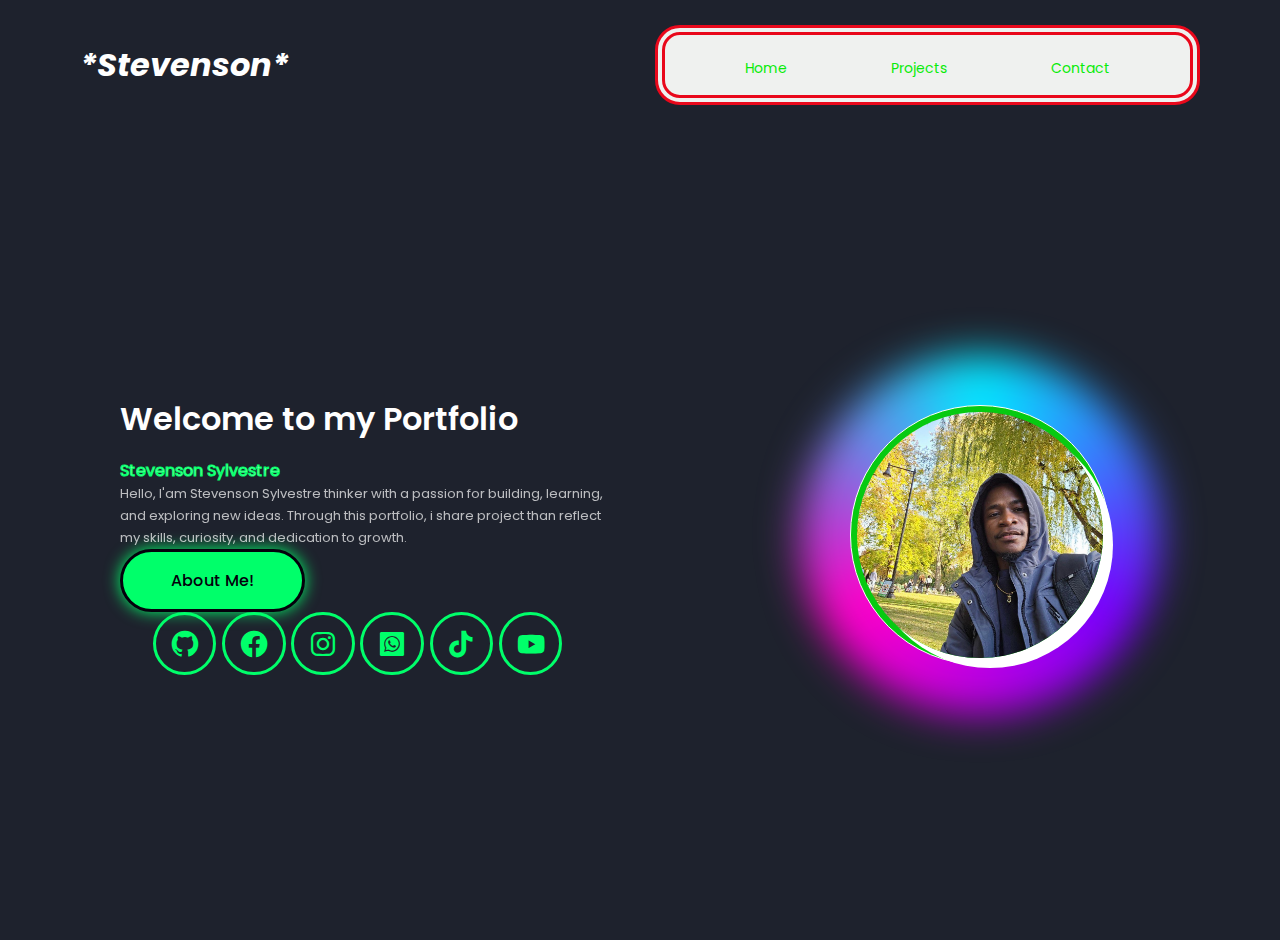
<file: index.html>
<!DOCTYPE html>
<html lang="en">

<head>
  <meta charset="UTF-8">
  <meta http-equiv="X-UA-Compatible" content="IE=edge">
  <meta name="viewport" content="width=device-width, initial-scale=1.0">
  <link rel="stylesheet" href="css/port.css">
  <!--boxicon-->
  <link href='https://unpkg.com/boxicons@2.1.4/css/boxicons.min.css' rel='stylesheet'>


  <title>Portfolio</title>
</head>

<body>

  <header>
    <h1><i>*Stevenson*</i></h1>
    


    <nav>
      <a href="port.html">Home</a>
      <a href="project.html">Projects</a>
      <a href="contact.html">Contact</a>
    </nav>
    <i class='bx bx-menu' id="menu-icons"></i>
  </header>

  <div class="container">
    <div class="text">
      <h1> Welcome to my Portfolio</h1>
      <span style="--i:1" data-texte="Stevenson Sylvestre">Stevenson Sylvestre</span>
      <p>
        Hello, I'am Stevenson Sylvestre thinker with a passion for building, learning, 
        and exploring new ideas. Through this portfolio, i share project than reflect my skills, curiosity, and dedication to growth.
      </p>
      <div class="btn-scio">
        <a href="file:///C:/Users/Stevenson/OneDrive/Documents/portfolio/cv.html" class="btn">About Me!</a>

        <div class="scio">
          <a href="#"><i class='bx bxl-github'></i></a>
          <a href="#"><i class='bx bxl-facebook-circle'></i></a>
          <a href="#"><i class='bx bxl-instagram'></i></a>
          <a href="#"><i class='bx bxl-whatsapp-square'></i></a>
          <a href="#"><i class='bx bxl-tiktok'></i></a>
          <a href="#"><i class='bx bxl-youtube'></i></a>
        </div>
      </div>
    </div>

    <div class="profile-wrapper">
      <div class="glow"></div>
      <div class="profile">
        <img src="img/port01.jpg" alt="Profile">
      </div>
    </div>
  </div>
    

</body>


</html>
</file>
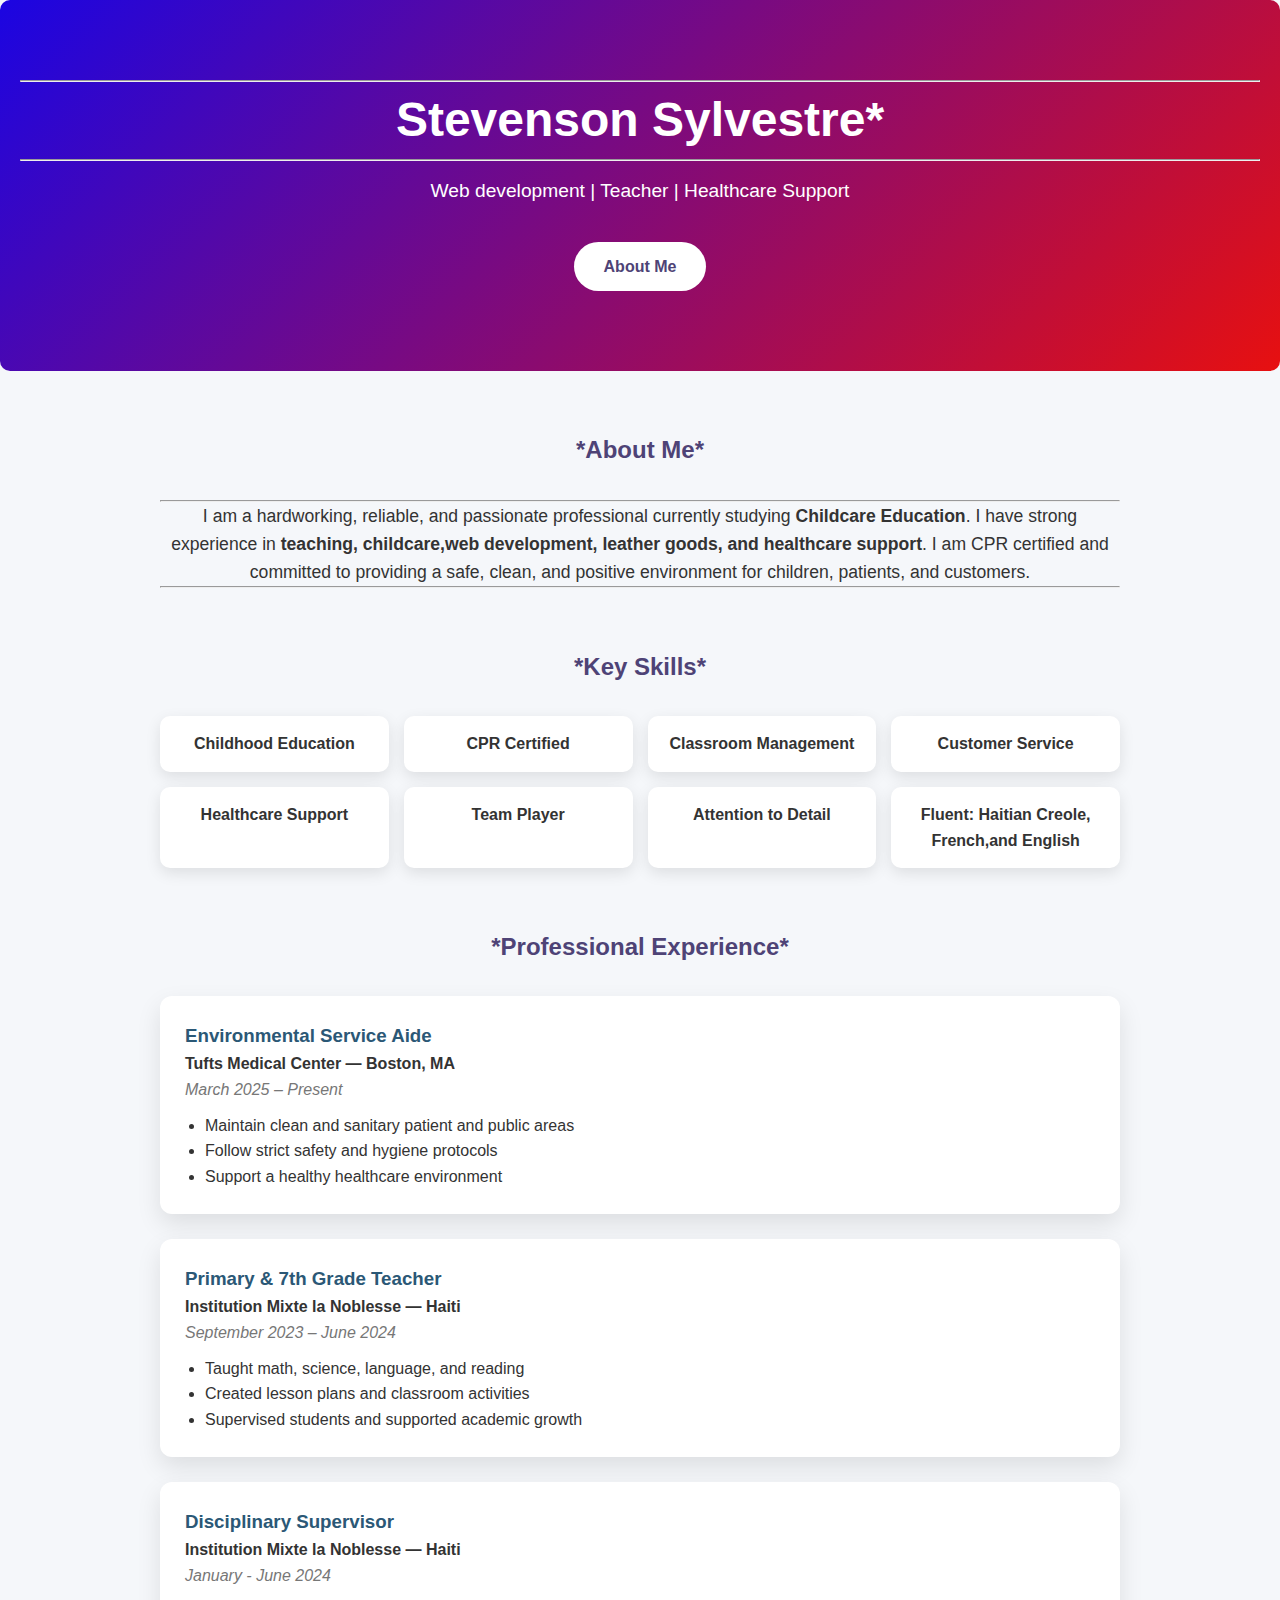
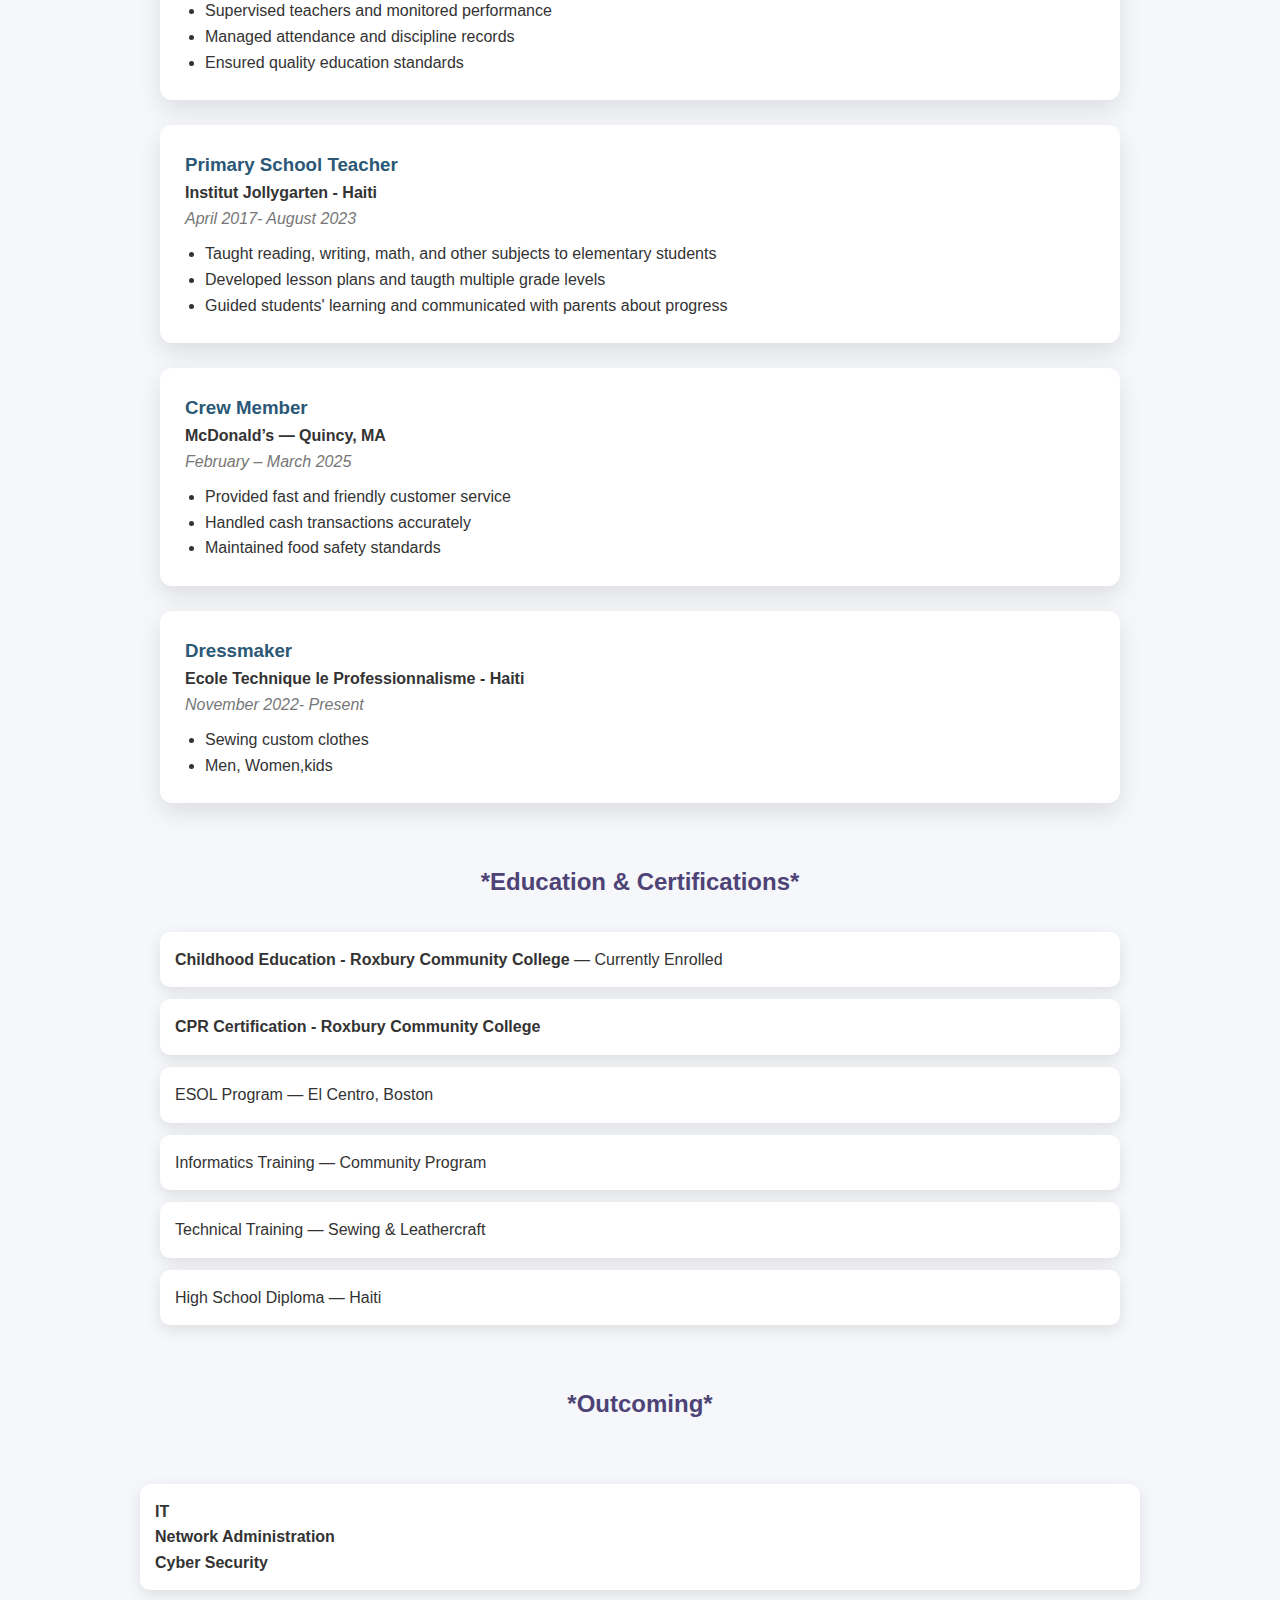
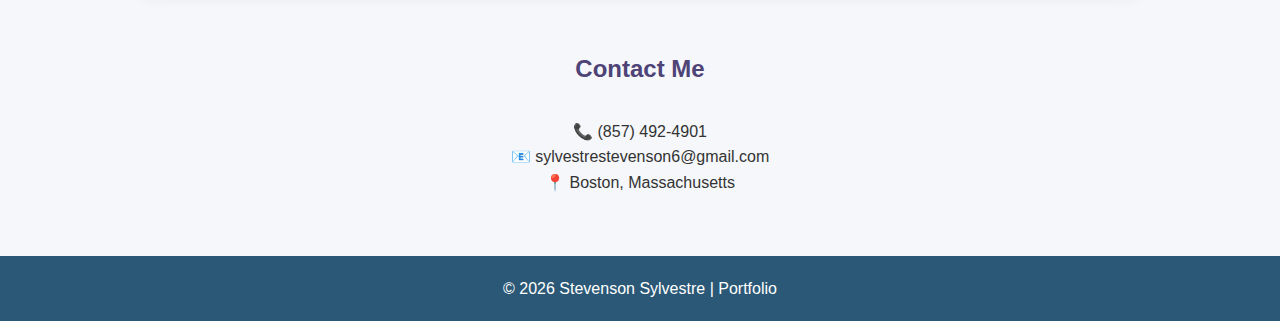
<file: cv.html>
<!DOCTYPE html>
<html lang="en">

<head>
    <meta charset="UTF-8" />
    <meta name="viewport" content="width=device-width, initial-scale=1.0" />
    <title>Stevenson Sylvestre | Portfolio</title>
    <link rel="stylesheet" href="css/cv.css" />
</head>

<body>

    <!-- HERO SECTION -->
    <header class="hero">
        <hr><h1>Stevenson Sylvestre*</h1><hr>
        <p>Web development | Teacher | Healthcare Support</p>
        <a href="#contact" class="btn">About Me</a>
    </header>

    <!-- ABOUT ME -->
    <section class="about" id="about">
        <h2>*About Me*</h2>
        <hr>
        <p>
            I am a hardworking, reliable, and passionate professional currently
            studying <strong>Childcare Education</strong>. I have strong experience
            in <strong>teaching, childcare,web development, leather goods, and healthcare support</strong>.
            I am CPR certified and committed to providing a safe, clean, and positive
            environment for children, patients, and customers.
        </p>
        <hr>
    </section>

    <!-- SKILLS -->
    <section class="skills">
        <h2>*Key Skills*</h2>
        <div class="skill-grid">
            <span>Childhood Education</span>
            <span>CPR Certified</span>
            <span>Classroom Management</span>
            <span>Customer Service</span>
            <span>Healthcare Support</span>
            <span>Team Player</span>
            <span>Attention to Detail</span>
            <span>Fluent: Haitian Creole, French,and English</span>
        </div>
    </section>

    <!-- EXPERIENCE -->
    <section class="experience">
        <h2>*Professional Experience*</h2>

        <div class="card">
            <h3>Environmental Service Aide</h3>
            <h4>Tufts Medical Center — Boston, MA</h4>
            <p class="date">March 2025 – Present</p>
            <ul>
                <li>Maintain clean and sanitary patient and public areas</li>
                <li>Follow strict safety and hygiene protocols</li>
                <li>Support a healthy healthcare environment</li>
            </ul>
        </div>

        <div class="card">
            <h3>Primary & 7th Grade Teacher</h3>
            <h4>Institution Mixte la Noblesse — Haiti</h4>
            <p class="date">September 2023 – June 2024</p>
            <ul>
                <li>Taught math, science, language, and reading</li>
                <li>Created lesson plans and classroom activities</li>
                <li>Supervised students and supported academic growth</li>
            </ul>
        </div>

        <div class="card">
            <h3>Disciplinary Supervisor</h3>
            <h4>Institution Mixte la Noblesse — Haiti</h4>
            <p class="date">January - June 2024</p>
            <ul>
                <li>Supervised teachers and monitored performance</li>
                <li>Managed attendance and discipline records</li>
                <li>Ensured quality education standards</li>
            </ul>
        </div>
        <div class="card">

            <h3>Primary School Teacher</h3>
            <h4>Institut Jollygarten - Haiti</h4>
            <p class="date">April 2017- August 2023</p>
            <ul>
                <li>Taught reading, writing, math, and other subjects to elementary students</li>
                <li>Developed lesson plans and taugth multiple grade levels</li>
                <li>Guided students' learning and communicated with parents about progress</li>
            </ul>
        </div>

        <div class="card">
            <h3>Crew Member</h3>
            <h4>McDonald’s — Quincy, MA</h4>
            <p class="date">February – March 2025</p>
            <ul>
                <li>Provided fast and friendly customer service</li>
                <li>Handled cash transactions accurately</li>
                <li>Maintained food safety standards</li>
            </ul>
        </div>
        <div class="card">
            <h3>Dressmaker</h3>
            <h4>Ecole Technique le Professionnalisme - Haiti</h4>
            <p class="date">November 2022- Present</p>
            <ul>
                <li>Sewing custom clothes</li>
                <li>Men, Women,kids</li>
            </ul>
        </div>

    </section>

    <!-- EDUCATION & CERTIFICATIONS -->
    <section class="education">
        <h2>*Education & Certifications*</h2>

        <ul>
            <li><strong>Childhood Education - Roxbury Community College</strong> — Currently Enrolled</li>
            <li><strong>CPR Certification - Roxbury Community College</strong></li>
            <li>ESOL Program — El Centro, Boston</li>
            <li>Informatics Training — Community Program</li>
            <li>Technical Training — Sewing & Leathercraft</li>
            <li>High School Diploma — Haiti</li>
        </ul>

    </section>
 <h2>*Outcoming*</h2>
    <section class="outcoming">
       
            <strong>IT<br>Network Administration<br> Cyber Security</strong>
    </section>


    <!-- CONTACT -->
    <section class="contact" id="contact">
        <h2>Contact Me</h2>
        <p>📞 (857) 492-4901</p>
        <p>📧 sylvestrestevenson6@gmail.com</p>
        <p>📍 Boston, Massachusetts</p>
    </section>

    <footer>
        <p>© 2026 Stevenson Sylvestre | Portfolio</p>
    </footer>

</body>

</html>
</file>
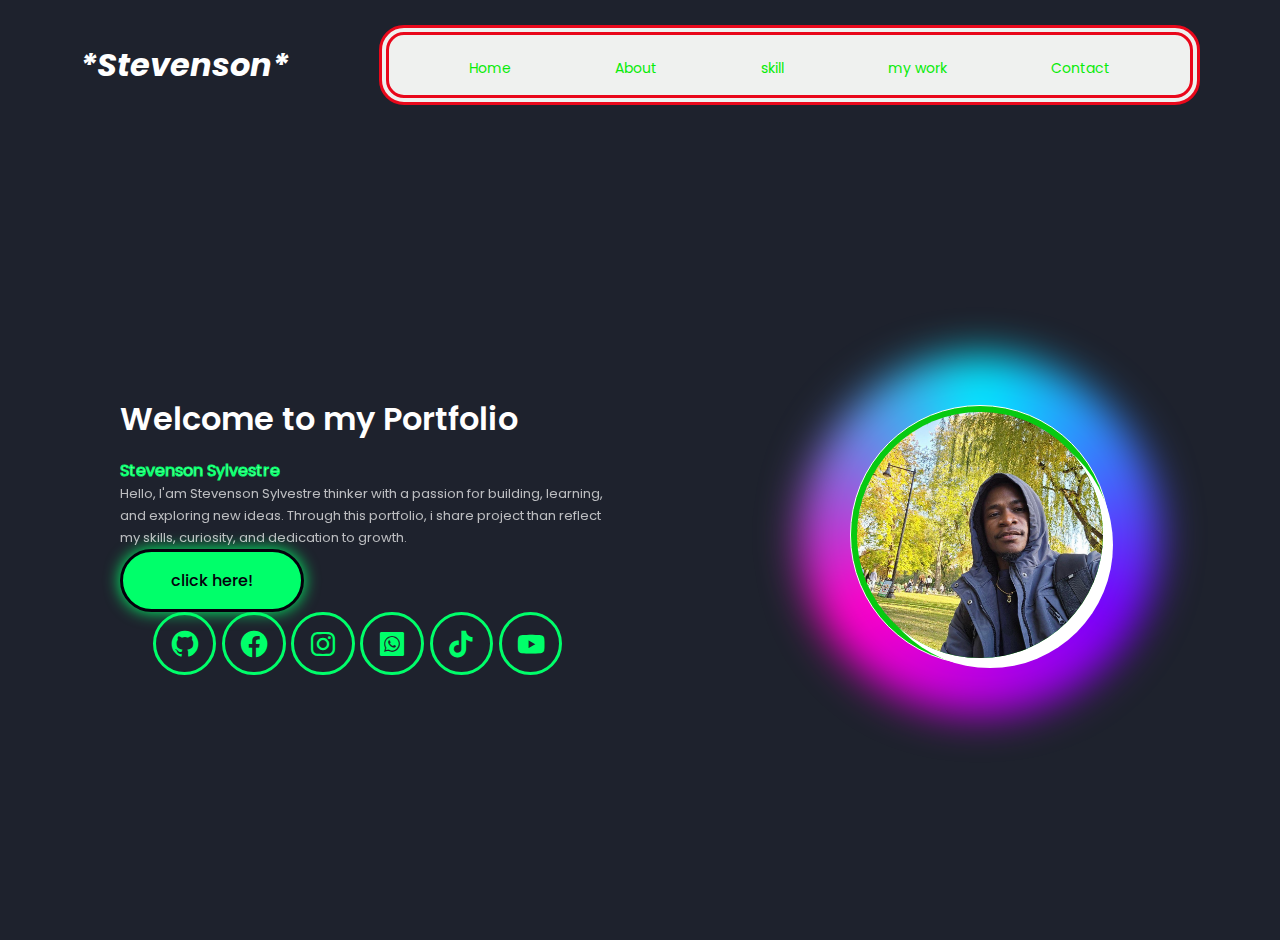
<file: port.html>
<!DOCTYPE html>
<html lang="en">

<head>
  <meta charset="UTF-8">
  <meta http-equiv="X-UA-Compatible" content="IE=edge">
  <meta name="viewport" content="width=device-width, initial-scale=1.0">
  <link rel="stylesheet" href="css/port.css">
  <!--boxicon-->
  <link href='https://unpkg.com/boxicons@2.1.4/css/boxicons.min.css' rel='stylesheet'>


  <title>Portfolio</title>
</head>

<body>

  <header>
    <h1><i>*Stevenson*</i></h1>


    <nav>
      <a href="file:///C:/Users/Stevenson/OneDrive/Documents/Final-Project/port.html">Home</a>
      <a href="#">About</a>
      <a href="#">skill</a>
      <a href="#">my work</a>
      <a href="file:///C:/Users/Stevenson/OneDrive/Documents/Final-Project/port1.html">Contact</a>
    </nav>
    <i class='bx bx-menu' id="menu-icons"></i>
  </header>

  <div class="container">
    <div class="text">
      <h1> Welcome to my Portfolio</h1>
      <span style="--i:1" data-texte="Stevenson Sylvestre">Stevenson Sylvestre</span>
      <p>
        Hello, I'am Stevenson Sylvestre thinker with a passion for building, learning, 
        and exploring new ideas. Through this portfolio, i share project than reflect my skills, curiosity, and dedication to growth.
      </p>
      <div class="btn-scio">
        <a href="#" class="btn">click here!</a>

        <div class="scio">
          <a href="#"><i class='bx bxl-github'></i></a>
          <a href="#"><i class='bx bxl-facebook-circle'></i></a>
          <a href="#"><i class='bx bxl-instagram'></i></a>
          <a href="#"><i class='bx bxl-whatsapp-square'></i></a>
          <a href="#"><i class='bx bxl-tiktok'></i></a>
          <a href="#"><i class='bx bxl-youtube'></i></a>
        </div>
      </div>
    </div>

    <div class="profile-wrapper">
      <div class="glow"></div>
      <div class="profile">
        <img src="img/port01.jpg" alt="Profile">
      </div>
    </div>
  </div>
    

</body>

</html>
</file>
<file: css/port.css>
@import url('https://fonts.googleapis.com/css2?family=Berkshire+Swash&family=Poppins:wght@400;500;700&family=Raleway:ital,wght@0,100..900;1,100..900&display=swap');

* {
  margin: 0;
  padding: 0;
  box-sizing: border-box;
  
}

body {
 font-family: "Poppins", sans-serif;
  height: 100vh;
  background: radial-gradient(circle at top left, #2a1b4e, #ee0625);
  color: #e0cb07;
}

header {
  width: 100%;
  padding: 25px 80px;
  display: flex;
  justify-content: space-between;
  align-items: center;
  
}


header h2 {
  font-size: 18px;
  font-weight: 400;
}

#menu-icons {
  font-size: 4rem;
  display: none;
}

nav {
  border: #e9081b 10px double;
  border-radius: 25px;
  height: 40px;
  background-color: rgb(239, 241, 239);
  padding: 20px 30px 40px;
  
}

nav a {
  color: rgb(9, 236, 9);
  border: #2407ca;
  border-radius: 25px;
  background-color: transparent;
  height: 40px;
  padding:10px 20px;
  align-items: center;
  margin: 30px;
  text-decoration: none;
  font-size: 14px;
}


nav :hover {
color: #e04d09;
transform: scale(2);
}

.container {
  height: calc(100vh - 90px);
  display: flex;
  align-items: center;
  justify-content: space-between;
  padding: 0 120px;
}

.text {
  max-width: 500px;
}

.text h4 {
  font-size: 14px;
  opacity: 0.7;
  margin-bottom: 10px;
}

.text h1 {
  font-size: 32px;
  font-weight: 600;
  margin-bottom: 15px;
}

.text p {
  font-size: 13px;
  line-height: 1.7;
  opacity: 0.7;
}

.profile-wrapper {
  position: relative;
  width: 360px;
  height: 360px;
  border-radius: 50%;
  display: flex;
  align-items: center;
  justify-content: center;
}

.glow {
  position: absolute;
  inset: 0;
  border-radius: 50%;
  background: conic-gradient(#00eaff,
      #7a00ff,
      #ff00c8,
      #00eaff);
  filter: blur(20px);
}

.profile {
  position: relative;
  width: 260px;
  height: 260px;
  border-radius: 50%;
  background: #07ca11;
  padding: 6px;
  border: 1px solid;
}

.profile img {
  width: 100%;
  height: 100%;
  object-fit: cover;
  border-radius: 50%;
  box-shadow: 10px 10px;
}

/*btn*/
.btn {
  display: inline-block;
  padding: 1rem 3rem;
  background: rgb(0, 255, 106);
  border: .2rem solid ;
  border-radius: 4rem;
  box-shadow: 0 0 1rem rgb(0, 255, 106);
  font-size: 1rem;
  color: rgb(4, 0, 12);
  font-weight: 500;
  transform: .5s;
  text-decoration: none;
}

.btn:hover {
  background: transparent;
  color: rgb(0, 255, 106);
  box-shadow: none;

}

.scio {
  margin-left: 2rem;
  

}
.scio a {
  display: inline-flex;
  padding: .8rem;
  border: .2rem solid rgb(0, 255, 106);
  border-radius: 50px;
  font-size: 2rem;
  color: rgb(0, 255, 106);
  margin: 0 .8px;
  transition: .5s;
   text-decoration: none;
}

.scio:hover a {
  background: rgb(0, 255, 106);
  color: beige;
  box-shadow: 0 0 1rem rgb(0, 255, 106);
 


}
.home-img .img-box {
position: relative;
width: 32vw;
height: 32vw;
border-radius: 50%;
padding: .5rem;
display: flex;
justify-content: center;
align-items: center;
overflow: hidden;
}

.text span {
position: relative;
display: inline-block;
-webkit-text-stroke: .07rem rgb(0, 255, 106);
}


.text span ::before{
content: attr(data-text);
position: absolute;
width: 0;
border-right: .2rem solid  rgb(0, 255, 106); 
color:  rgb(0, 255, 106);
white-space: nowrap;
overflow: hidden;
animation: fill-text 4s linear infinite;
}


.home-img .img-box .img-item {
  position: relative;
  width: 100%;
  height: 100%;
  background: beige;
  border-radius: 50%;
  border: 0.1rem rgb(61, 61, 60);
display: flex;
justify-content: center;
z-index: 1;
overflow: hidden;

}
.home-img .img-box .img-item img {
  position: absolute;
  top:3rem;
  display: block;
  width: 85%;
  object-fit: cover;
  mix-blend-mode: lighten;
}

body {
  background: #1e222d;
  color: white;
}

.hero {
  min-height: 100vh;
  display: flex;
  align-items: center;
  justify-content: space-between;
  padding: 80px;
}

/* LEFT CONTENT */
.content {
  max-width: 520px;
}

.content h1 {
  font-size: 48px;
  margin-bottom: 10px;
}

.content h2 {
  font-size: 28px;
  margin-bottom: 20px;
}

.content h2 span {
  color: #4dff4d;
}

.content p {
  color: #bfc4d1;
  line-height: 1.6;
  margin-bottom: 30px;
}

/* BUTTON + ICONS */
.actions {
  display: flex;
  align-items: center;
  gap: 20px;
}

button {
  background: #4dff4d;
  color: #000;
  border: none;
  padding: 14px 28px;
  border-radius: 30px;
  font-weight: bold;
  cursor: pointer;
}

.icons i {
  width: 40px;
  height: 40px;
  border: 2px solid #4dff4d;
  border-radius: 50%;
  display: inline-flex;
  align-items: center;
  justify-content: center;
  color: #4dff4d;
  margin-right: 10px;
  cursor: pointer;
}

/* RIGHT IMAGE */
.image-box {
  position: relative;
  width: 380px;
  height: 380px;
}

.image-box img {
  width: 100%;
  height: 100%;
  object-fit: cover;
  border-radius: 50%;
  position: relative;
  z-index: 2;
}

/* GREEN ROTATING CIRCLE */
.circle {
  position: absolute;
  top: -25px;
  left: -25px;
  width: 430px;
  height: 430px;
  border-radius: 50%;
  border: 6px solid transparent;
  border-top: 6px solid #4dff4d;
  border-right: 6px solid #4dff4d;
  animation: rotate 6s linear infinite;
}

@keyframes rotate {
  from {
    transform: rotate(0deg);
  }
  to {
    transform: rotate(360deg);
  }
}
</file>
<file: css/cv.css>
* {
  margin: 0;
  padding: 0;
  box-sizing: border-box;
  font-family: 'Segoe UI', sans-serif;
}

body {
  background: #f5f7fa;
  color: #333;
  line-height: 1.6;
}

/* HERO */
.hero {
  background: linear-gradient(135deg, #1b05e2, #e71010);
  color: white;
  text-align: center;
  padding: 80px 20px;
  border-radius: 10px;
  
}

.hero h1 {
  font-size: 3rem;
}

.hero p {
  margin: 15px 0;
  font-size: 1.2rem;
}

.btn {
  display: inline-block;
  margin-top: 20px;
  padding: 12px 30px;
  background: white;
  color: #4e4376;
  border-radius: 30px;
  text-decoration: none;
  font-weight: bold;
}

/* SECTIONS */
section {
  max-width: 1000px;
  margin: 60px auto;
  padding: 0 20px;
}

h2 {
  text-align: center;
  margin-bottom: 30px;
  color: #4e4376;
}

/* ABOUT */
.about p {
  text-align: center;
  font-size: 1.1rem;
}

/* SKILLS */
.skill-grid {
  display: grid;
  grid-template-columns: repeat(auto-fit, minmax(200px, 1fr));
  gap: 15px;
}

.skill-grid span {
  background: white;
  padding: 15px;
  border-radius: 10px;
  text-align: center;
  font-weight: 600;
  box-shadow: 0 5px 15px rgba(0,0,0,0.1);
}

/* EXPERIENCE */
.card {
  background: white;
  padding: 25px;
  border-radius: 12px;
  margin-bottom: 25px;
  box-shadow: 0 10px 25px rgba(0,0,0,0.1);
}

.card h3 {
  color: #2b5876;
}

.card .date {
  font-style: italic;
  color: #777;
  margin-bottom: 10px;
}

.card ul {
  padding-left: 20px;
}

/* EDUCATION */
.education ul {
  list-style: none;
}

.education li {
  background: white;
  margin-bottom: 12px;
  padding: 15px;
  border-radius: 10px;
  box-shadow: 0 5px 15px rgba(0,0,0,0.1);

}
.outcoming {
    background: white;
  margin-bottom: 12px;
  padding: 15px;
  border-radius: 10px;
  box-shadow: 0 5px 15px rgba(0,0,0,0.1);
}

/* CONTACT */
.contact {
  text-align: center;
}

footer {
  background: #2b5876;
  color: white;
  text-align: center;
  padding: 20px;
}

@media (max-width: 600px) {
    .hero h1 {
        font-size: 2rem;
    }
    .hero p {
        font-size: 1rem;
    }
}
</file>
